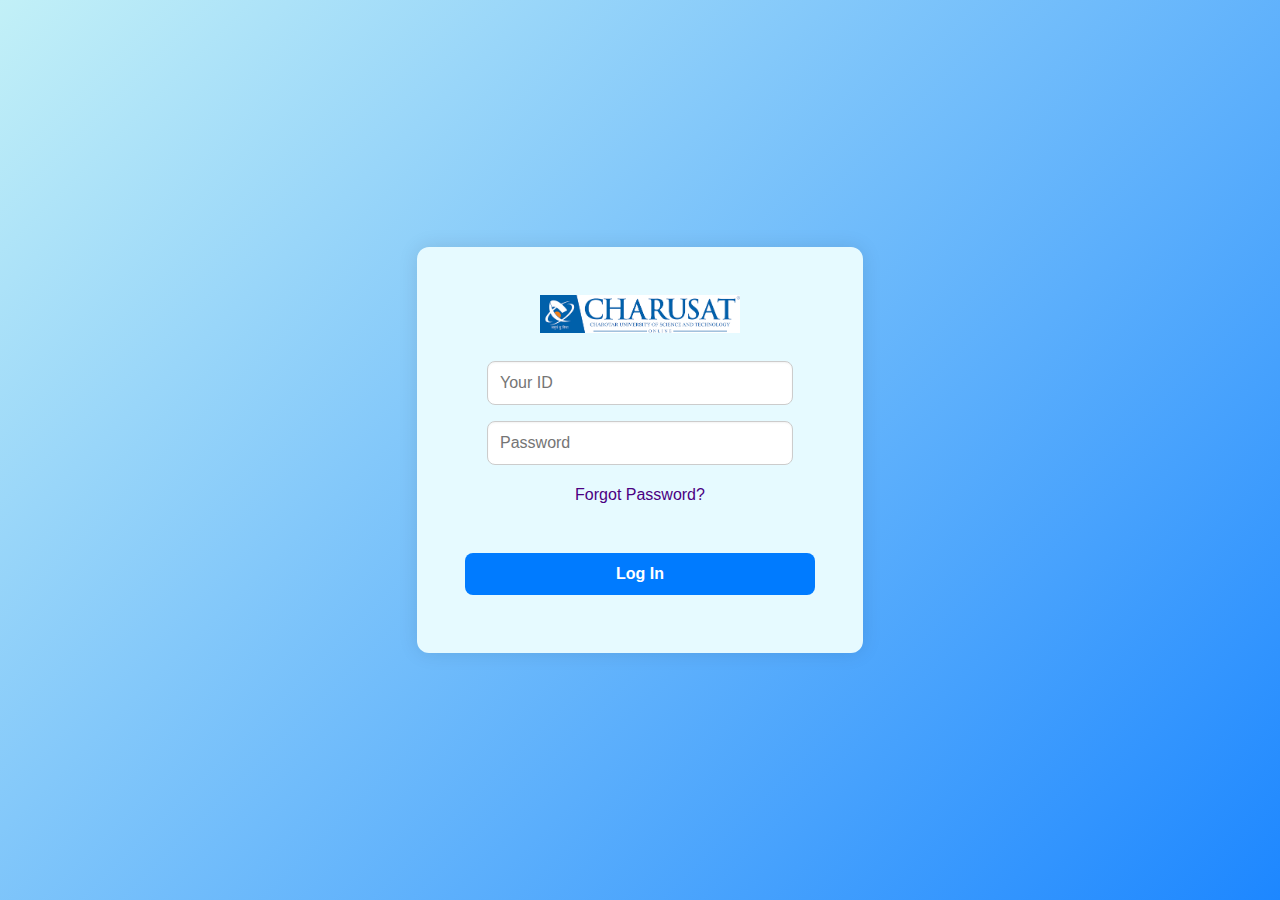
<file: index.html>
<!DOCTYPE html>
<html lang="en">
<head>
  <meta charset="UTF-8" />
  <meta name="viewport" content="width=device-width, initial-scale=1.0"/>
  <title>Student Portal - Login</title>
  <link rel="stylesheet" href="style.css">
</head>

<body class="login-body">

  <div class="login-container">
    
    <img src="logo.png" alt="Student Portal Logo"/>
    <form id="loginForm">
      <input type="text" id="userId" placeholder="Your ID" required /><br />
      <input type="password" id="password" placeholder="Password" required /><br />
      <div class="forgot">
        <a href="forgot password.html">Forgot Password?</a><br><br>
      </div>
      <button type="submit">Log In</button>
      <div id="errorMsg" style="color:red; margin-top:10px;"></div>
    </form>
 

  </div>
  
</body>
</html>
</file>
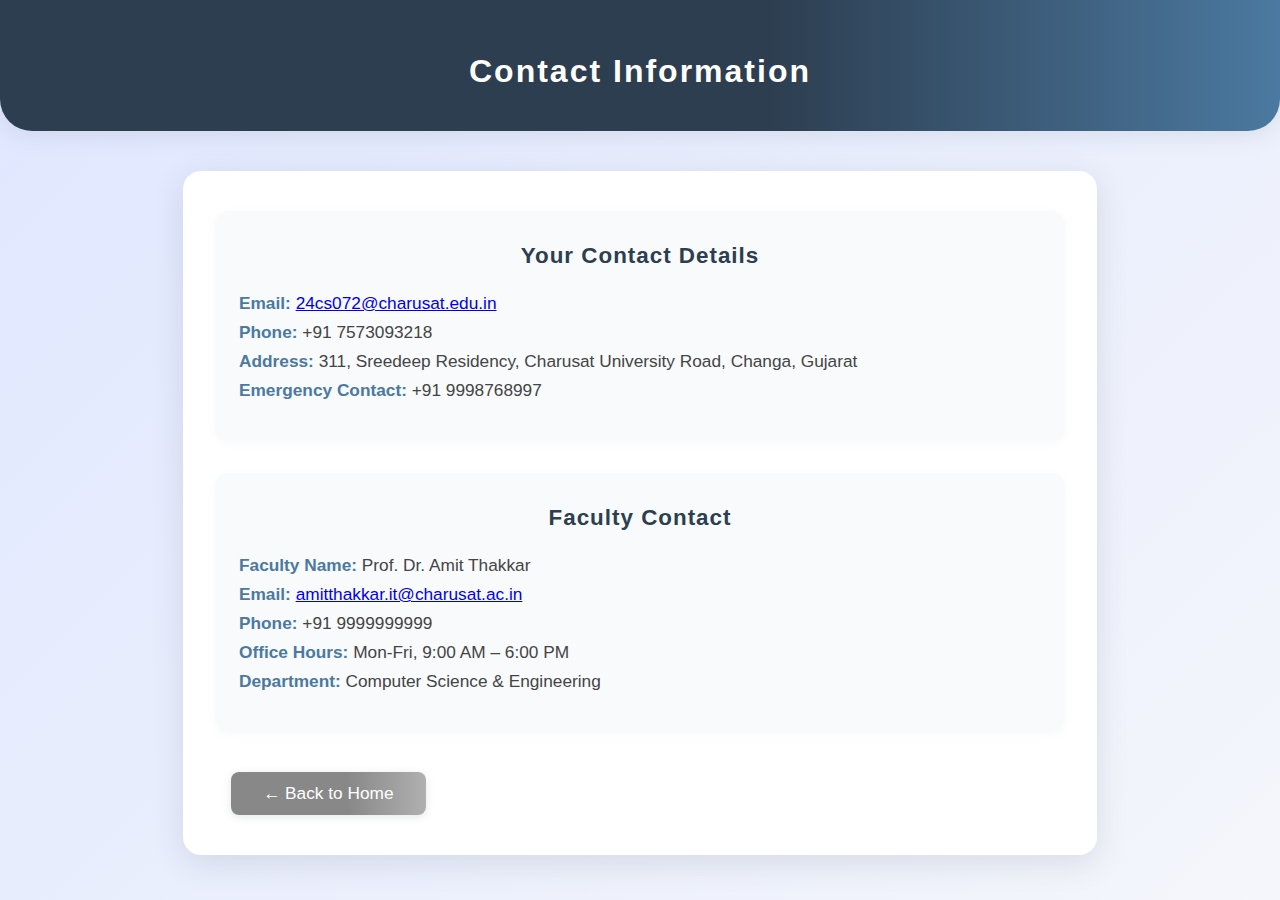
<file: contact.html>
<!DOCTYPE html>
<html lang="en">
<head>
    <meta charset="UTF-8">
    <title>Contact | Student Portal</title>
    <meta name="viewport" content="width=device-width, initial-scale=1.0">
    <link rel="stylesheet" href="style.css">
</head>
<body>
    <header>
        <h1>Contact Information</h1>
    </header>
    <div class="container">
        <div class="contact-card">
            <h2>Your Contact Details</h2>
            <p><strong>Email:</strong> <a href="mailto:24cs072@charusat.edu.in">24cs072@charusat.edu.in</a></p>
            <p><strong>Phone:</strong> +91 7573093218</p>
            <p><strong>Address:</strong> 311, Sreedeep Residency, Charusat University Road, Changa, Gujarat</p>
            <p><strong>Emergency Contact:</strong> +91 9998768997</p>
        </div>

        <div class="contact-card">
            <h2>Faculty Contact</h2>
            <p><strong>Faculty Name:</strong> Prof. Dr. Amit Thakkar</p>
            <p><strong>Email:</strong> <a href="mailto:amitthakkar.it@charusat.ac.in"> amitthakkar.it@charusat.ac.in</a></p>
            <p><strong>Phone:</strong> +91 9999999999</p>
            <p><strong>Office Hours:</strong> Mon-Fri, 9:00 AM – 6:00 PM</p>
            <p><strong>Department:</strong> Computer Science & Engineering</p>
        </div>

        <a href="home.html" class="btn back">&#8592; Back to Home</a>
    </div>
</body>
</html>
</file>
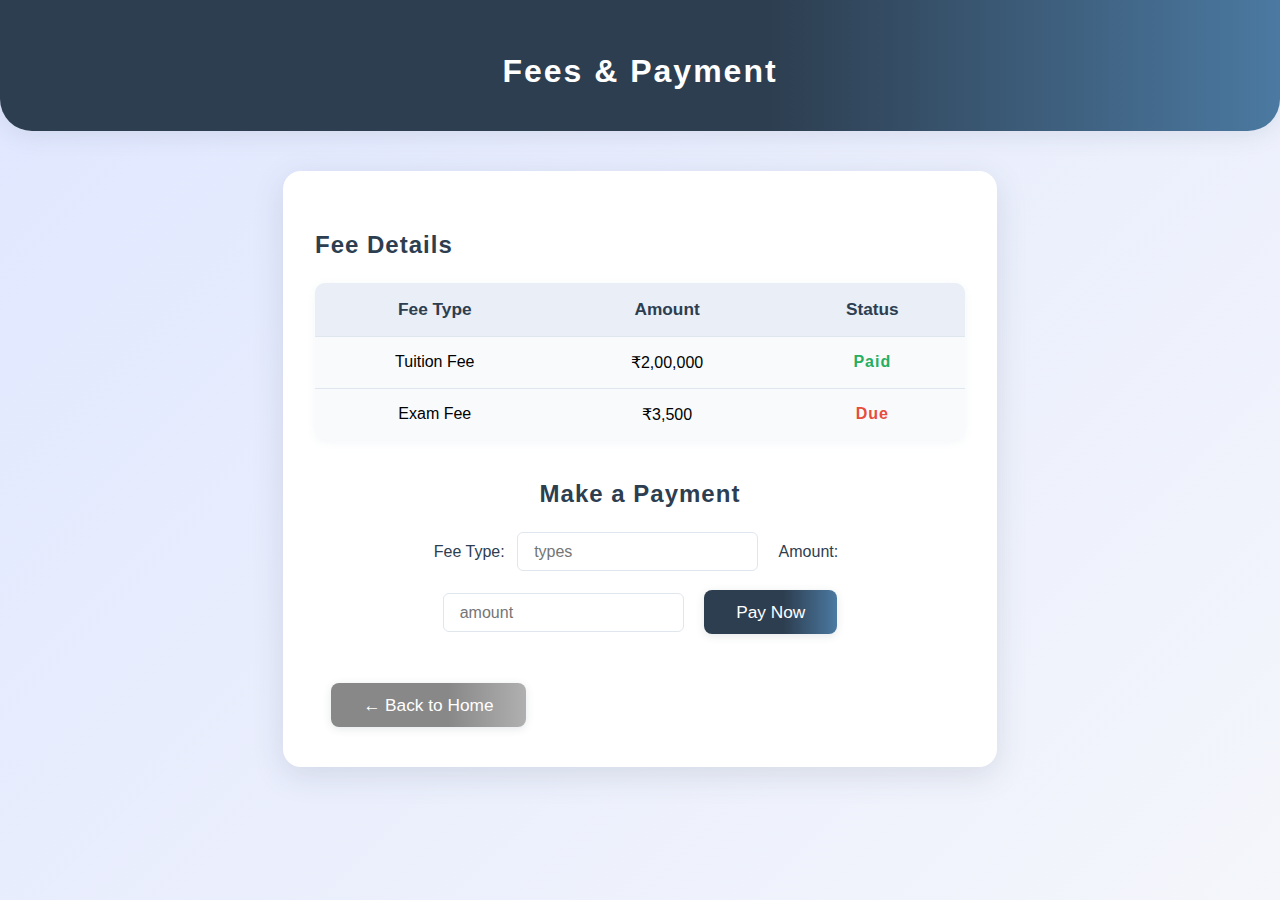
<file: fees.html>
<!DOCTYPE html>
<html lang="en">
<head>
    <meta charset="UTF-8">
    <title>Fees & Payment | Student Portal</title>
    <meta name="viewport" content="width=device-width, initial-scale=1.0">
    <style>
        body {
            min-height: 100vh;
            margin: 0;
            padding: 0;
            font-family: 'Segoe UI', Arial, sans-serif;
            background: linear-gradient(135deg, #e0e7ff 0%, #f4f6fb 100%);
        }
        header {
            background: linear-gradient(90deg, #2d3e50 60%, #4b79a1 100%);
            color: #fff;
            padding: 2rem 2rem 1.2rem 2rem;
            text-align: center;
            letter-spacing: 2px;
            border-bottom-left-radius: 32px;
            border-bottom-right-radius: 32px;
            box-shadow: 0 4px 24px rgba(44,62,80,0.10);
        }
        .container {
            max-width: 650px;
            margin: 2.5rem auto;
            background: #fff;
            border-radius: 18px;
            box-shadow: 0 8px 32px rgba(44,62,80,0.13);
            padding: 2.5rem 2rem 2rem 2rem;
        }
        h2 {
            color: #2d3e50;
            margin-bottom: 1.5rem;
            letter-spacing: 1px;
        }
        table {
            width: 100%;
            border-collapse: collapse;
            margin-bottom: 2.5rem;
            background: #f8fafc;
            border-radius: 10px;
            overflow: hidden;
            box-shadow: 0 2px 8px #e0e6ed60;
        }
        th, td {
            padding: 1rem 1.2rem;
            text-align: center;
            border-bottom: 1px solid #e0e6ed;
        }
        th {
            background: #e9eef7;
            color: #2d3e50;
            font-weight: 600;
            font-size: 1.08rem;
        }
        tr:last-child td {
            border-bottom: none;
        }
        tr:hover td {
            background: #f0f7ff;
            transition: background 0.2s;
        }
        .paid {
            color: #27ae60;
            font-weight: bold;
            letter-spacing: 1px;
        }
        .due {
            color: #e74c3c;
            font-weight: bold;
            letter-spacing: 1px;
        }
        .btn {
            background: linear-gradient(90deg, #2d3e50 60%, #4b79a1 100%);
            color: #fff;
            border: none;
            padding: 0.7rem 2rem;
            border-radius: 8px;
            cursor: pointer;
            font-size: 1.08rem;
            font-weight: 500;
            margin-top: 0.5rem;
            margin-bottom: 0.5rem;
            box-shadow: 0 2px 8px #2d3e5020;
            transition: background 0.2s, transform 0.2s;
            text-decoration: none;
            display: inline-block;
        }
        .btn:hover {
            background: linear-gradient(90deg, #1a2533 60%, #35506b 100%);
            transform: translateY(-2px) scale(1.03);
        }
        .btn.back {
            background: linear-gradient(90deg, #888 60%, #b0b0b0 100%);
            margin-left: 1rem;
        }
        .btn.back:hover {
            background: linear-gradient(90deg, #666 60%, #888 100%);
        }
        .payment-section {
            margin-bottom: 2rem;
            text-align: center;
        }
        .payment-section input[type="text"], .payment-section input[type="number"] {
            padding: 0.6rem 1rem;
            border-radius: 6px;
            border: 1px solid #e0e6ed;
            margin-right: 1rem;
            font-size: 1rem;
            margin-bottom: 0.7rem;
        }
        .payment-section label {
            font-weight: 500;
            color: #2d3e50;
            margin-right: 0.5rem;
        }
        @media (max-width: 600px) {
            .container {
                padding: 1rem 0.5rem;
            }
            .payment-section input[type="text"], .payment-section input[type="number"] {
                width: 100%;
                margin-bottom: 1rem;
            }
        }
    </style>
</head>
<body>
    <header>
        <h1>Fees & Payment</h1>
    </header>
    <div class="container">
        <h2>Fee Details</h2>
        <table>
            <thead>
                <tr>
                    <th>Fee Type</th>
                    <th>Amount</th>
                    <th>Status</th>
                </tr>
            </thead>
            <tbody>
                <tr>
                    <td>Tuition Fee</td>
                    <td>₹2,00,000</td>
                    <td class="paid">Paid</td>
                </tr>
                <tr>
                    <td>Exam Fee</td>
                    <td>₹3,500</td>
                    <td class="due">Due</td>
                </tr>
    
            </tbody>
        </table>
        <div class="payment-section">
            <h2>Make a Payment</h2>
            <form>
                <label for="feeType">Fee Type:</label>
                <input type="text" id="feeType" name="feeType" placeholder="types" required>
                <label for="amount">Amount:</label>
                <input type="number" id="amount" name="amount" placeholder="amount" required>
                <button type="submit" class="btn">Pay Now</button>
            </form>
        </div>
        <a href="home.html" class="btn back">&#8592; Back to Home</a>
    </div>
</file>
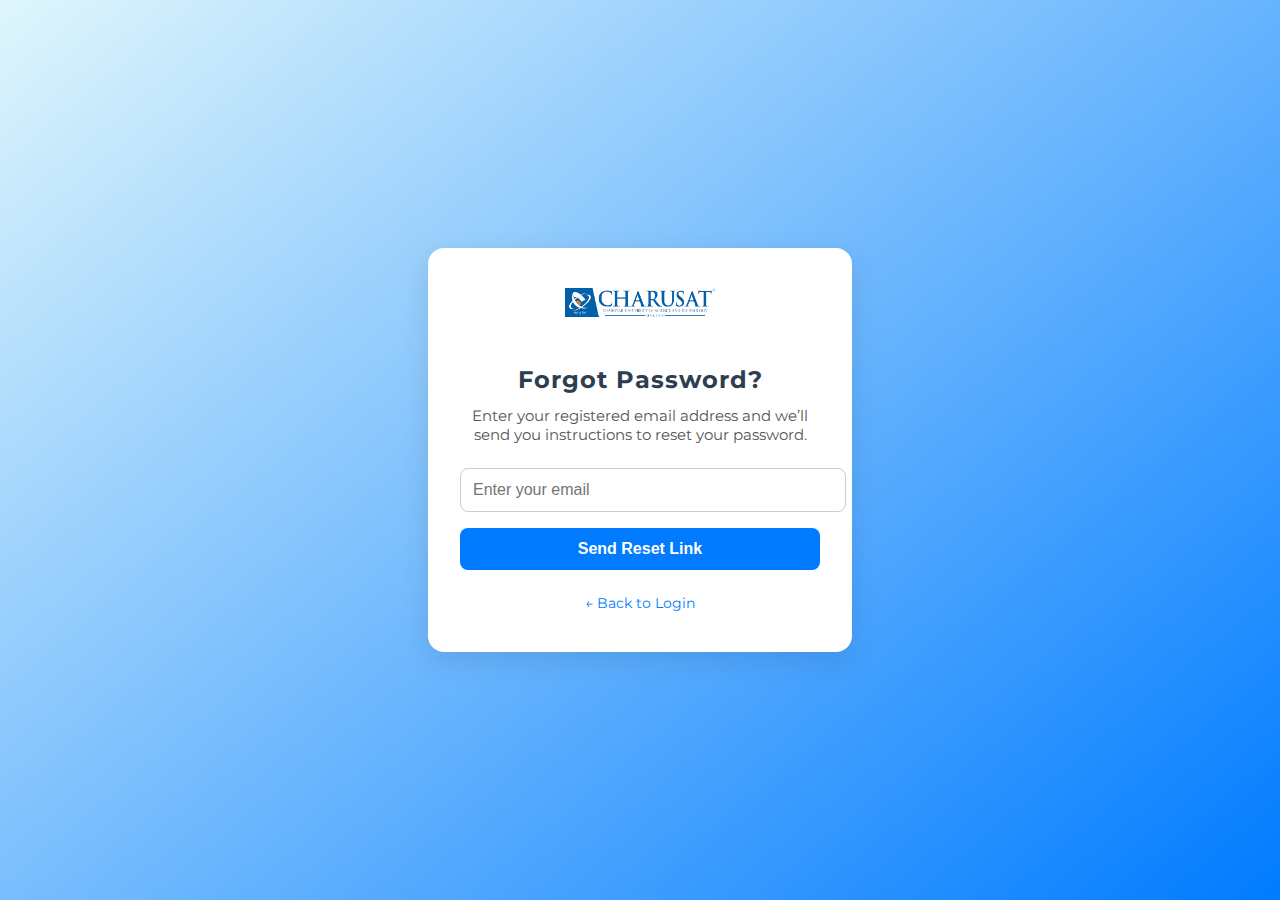
<file: forgot password.html>
<!DOCTYPE html>
<html lang="en">
<head>
  <meta charset="UTF-8" />
  <meta name="viewport" content="width=device-width, initial-scale=1.0"/>
  <title>Forgot Password - Student Portal</title>
  <link href="https://fonts.googleapis.com/css2?family=Montserrat:wght@500;700&display=swap" rel="stylesheet">
<link rel="stylesheet" href="style.css">
</head>
<body class="forgot-page">
  <div class="forgot-container">
    <img src="logo.png" alt="Student Portal Logo" class="forgot-logo"/>
    <h2>Forgot Password?</h2>
    <div class="forgot-desc">
      Enter your registered email address and we’ll send you instructions to reset your password.
    </div>
    <form id="forgotForm" autocomplete="off">
      <input type="email" id="email" placeholder="Enter your email" required />
      <button type="submit">Send Reset Link</button>
    </form>
    <div class="success-message" id="successMsg">A reset link has been sent to your email!</div>
    <div class="error-message" id="errorMsg">Please enter a valid email address.</div>
    <a href="index.html" class="back-link">&larr; Back to Login</a>
  </div>
  
</body>
</html>
</file>
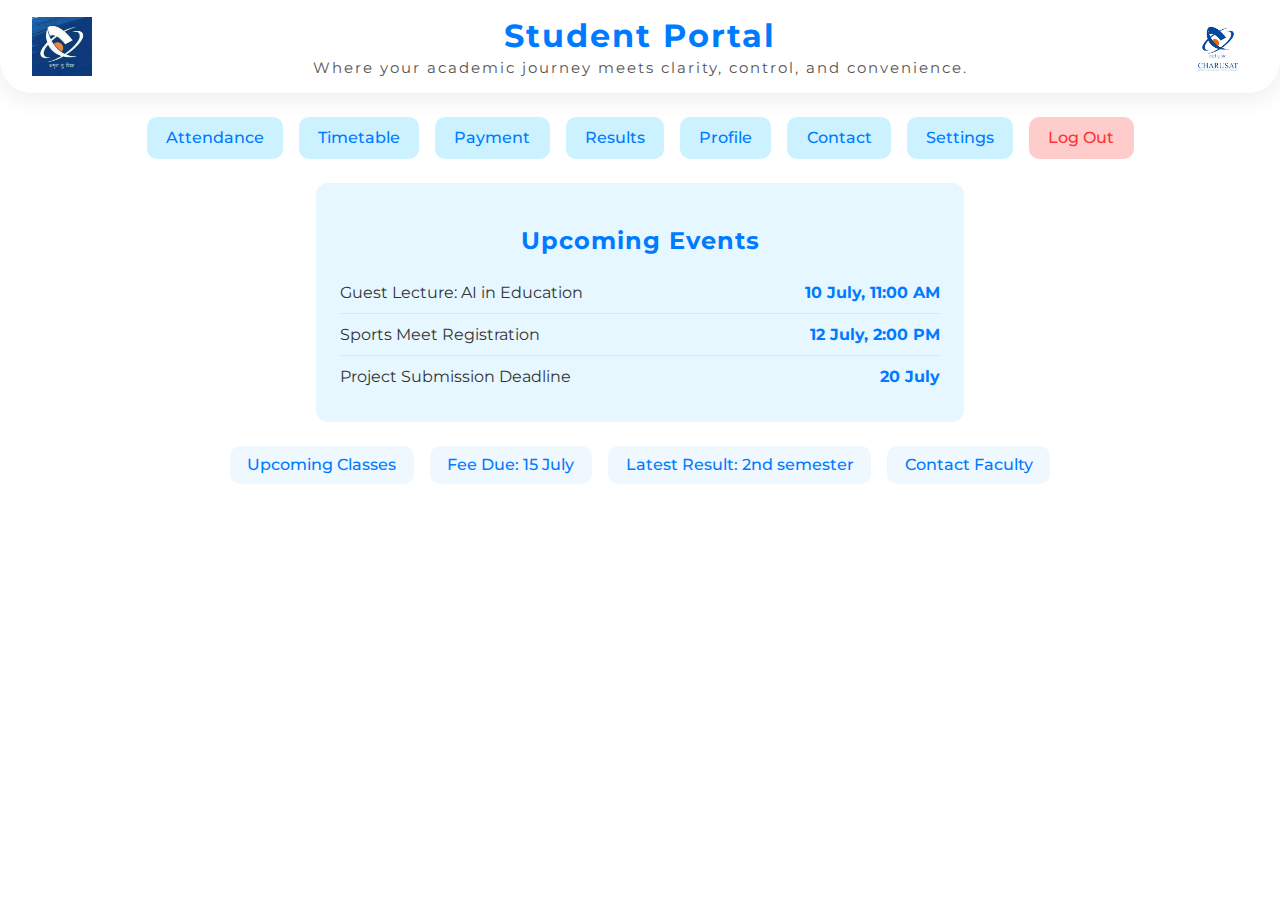
<file: home.html>
<!DOCTYPE html>
<html lang="en">
<head>
  <meta charset="UTF-8" />
  <meta name="viewport" content="width=device-width, initial-scale=1.0"/>
  <title>Student Portal - Home</title>
  <link href="https://fonts.googleapis.com/css2?family=Montserrat:wght@500;700&display=swap" rel="stylesheet">
  <link rel="stylesheet" href="style.css" />
</head>
<body class="home-page">
  <header class="home-header">
    <img src="logo2.jpeg" alt="Logo Left" class="logo-left">
    <div class="home-title">
      <h1>Student Portal</h1>
      <p>Where your academic journey meets clarity, control, and convenience.</p>
    </div>
    <img src="logo3.png" alt="Logo Right" class="logo-right">
  </header>

  <nav class="home-nav">
    <a href="attendance.html">Attendance</a>
    <a href="timetable.html">Timetable</a>
    <a href="fees.html">Payment</a>
    <a href="results.html">Results</a>
    <a href="profile.html">Profile</a>
    <a href="contact.html">Contact</a>
    <a href="setting.html">Settings</a>
    <a href="index.html" class="logout">Log Out</a>
  </nav>

  <section class="events">
    <h2>Upcoming Events</h2>
    <ul>
      <li><span>Guest Lecture: AI in Education</span><strong>10 July, 11:00 AM</strong></li>
      <li><span>Sports Meet Registration</span><strong>12 July, 2:00 PM</strong></li>
      <li><span>Project Submission Deadline</span><strong>20 July</strong></li>
    </ul>
  </section>

  <section class="quick-links">
    <a href="timetable.html">Upcoming Classes</a>
    <a href="fees.html">Fee Due: 15 July</a>
    <a href="results.html">Latest Result: 2nd semester</a>
    <a href="contact.html">Contact Faculty</a>
  </section>
</body>
</html>
</file>
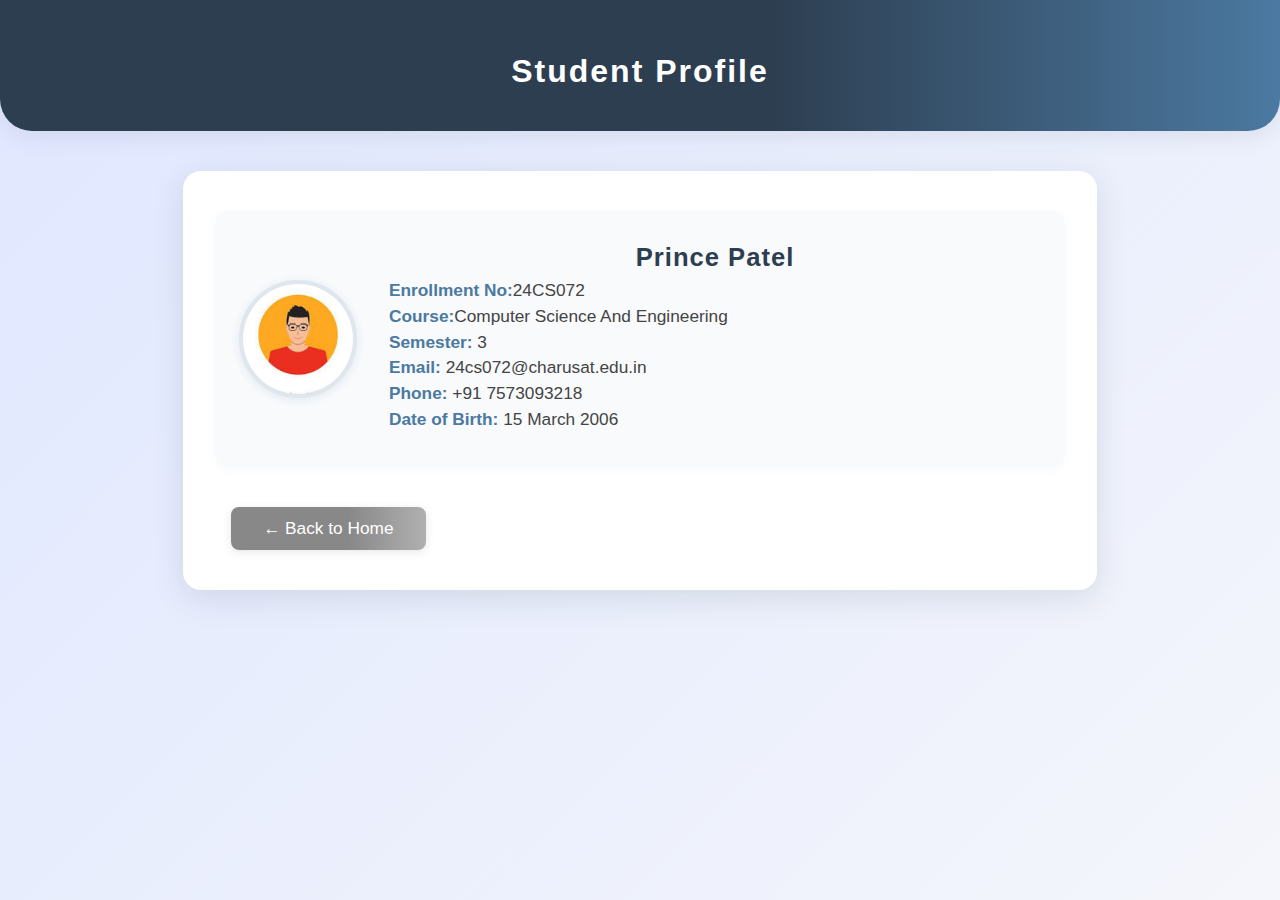
<file: profile.html>
<!DOCTYPE html>
<html lang="en">
<head>
    <meta charset="UTF-8">
    <title>Profile | Student Portal</title>
    <meta name="viewport" content="width=device-width, initial-scale=1.0">
   <link rel="stylesheet" href="style.css">
</head>
<body>
    <header>
        <h1>Student Profile</h1>
    </header>
    <div class="container">
        <div class="profile-card">
            <img src="[data-uri]" 
        alt="Profile Picture" 
        class="profile-pic"
        style="width:110px;height:110px;object-fit:cover;object-position:center;display:block;"
    >
    <div class="profile-info">
        <h2>Prince Patel</h2>
        <p><strong>Enrollment No:</strong>24CS072</p>
        <p><strong>Course:</strong>Computer Science And Engineering</p>
        <p><strong>Semester:</strong> 3</p>
        <p><strong>Email:</strong> 24cs072@charusat.edu.in</p>
        <p><strong>Phone:</strong> +91 7573093218</p>
        <p><strong>Date of Birth:</strong> 15 March 2006</p>
    </div>
</div>
<a href="home.html" class="btn back">&#8592; Back to Home</a>
</file>
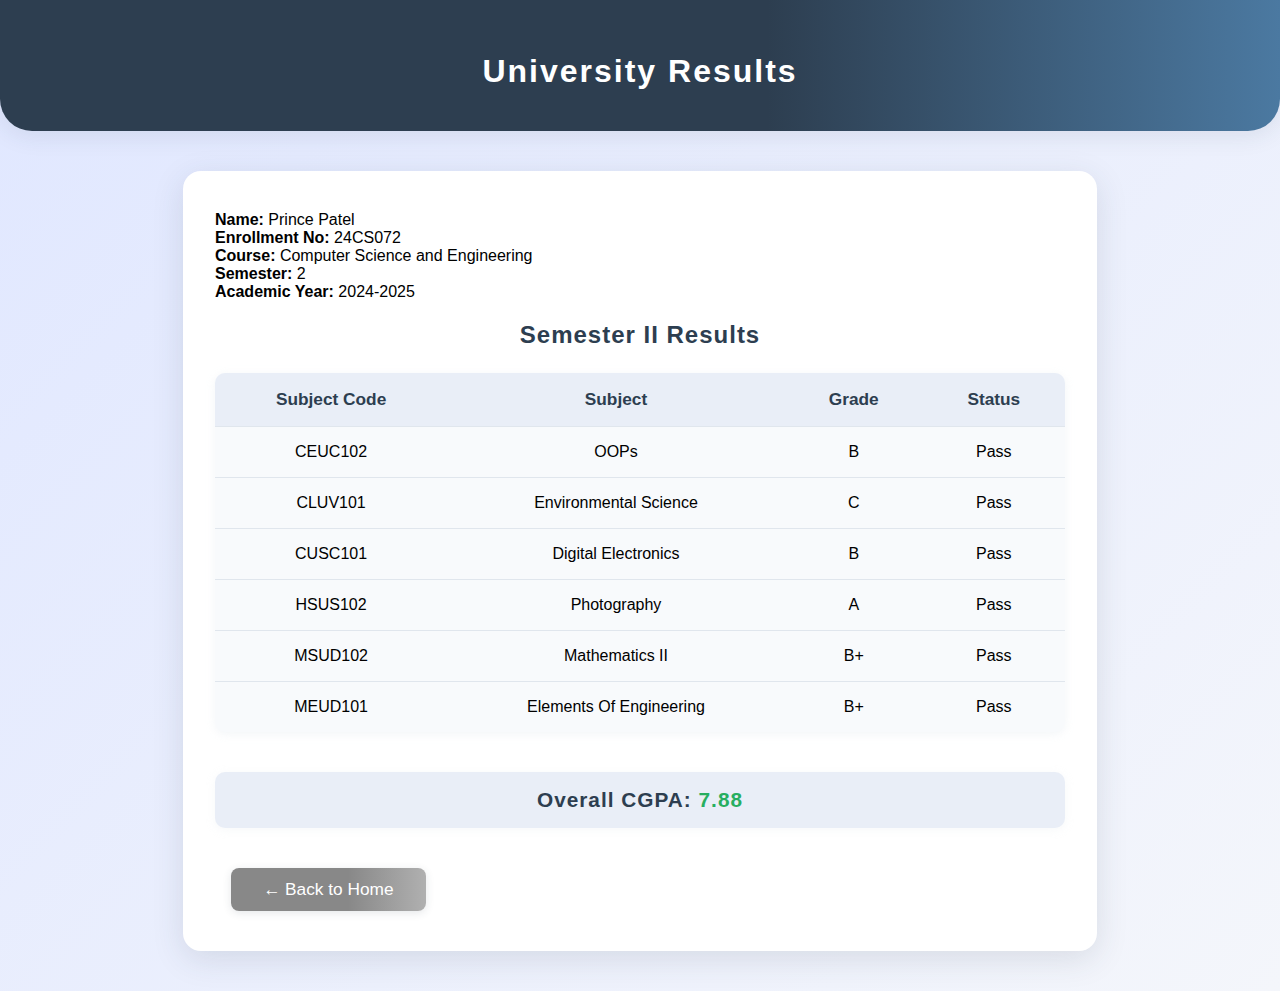
<file: results.html>
<!DOCTYPE html>
<html lang="en">
<head>
    <meta charset="UTF-8">
    <title>Results | Student Portal</title>
    <meta name="viewport" content="width=device-width, initial-scale=1.0">
    <link rel="stylesheet" href="style.css">
</head>
<body>
    <header>
        <h1>University Results</h1>
    </header>
    <div class="container">
        <div class="student-info">
            <div><strong>Name:</strong> Prince Patel</div>
            <div><strong>Enrollment No:</strong> 24CS072</div>
            <div><strong>Course:</strong> Computer Science and Engineering</div>
            <div><strong>Semester:</strong> 2</div>
            <div><strong>Academic Year:</strong> 2024-2025</div>
        </div>
        <h2>Semester II Results</h2>
        <table>
            <thead>
                <tr>
                    <th>Subject Code</th>
                    <th>Subject</th>
                    <th>Grade</th>
                    <th>Status</th>
                </tr>
            </thead>
            <tbody>
                <tr>
                    <td>CEUC102</td>
                    <td>OOPs</td>
                    <td class="grade">B</td>
                    <td class="pass">Pass</td>
                </tr>
                <tr>
                    <td>CLUV101</td>
                    <td>Environmental Science</td>
                    <td class="grade">C</td>
                    <td class="pass">Pass</td>
                </tr>
                <tr>
                    <td>CUSC101</td>
                    <td>Digital Electronics</td>
                    <td class="grade">B</td>
                    <td class="pass">Pass</td>
                </tr>
                <tr>
                    <td>HSUS102</td>
                    <td>Photography</td>
                    <td class="grade">A</td>
                    <td class="pass">Pass</td>
                </tr>
                <tr>
                    <td>MSUD102
                    <td>Mathematics II</td>
                    <td class="grade">B+</td>
                    <td class="pass">Pass</td>
                </tr>
                <tr>
                    <td>MEUD101</td>
                    <td>Elements Of Engineering</td>
                    <td class="grade">B+</td>
                    <td class="pass">Pass</td>
                </tr>
            </tbody>
        </table>
        <div class="cgpa-box">
            Overall CGPA: <span style="color:#27ae60;">7.88</span>
        </div>
        <a href="home.html" class="btn back">&#8592; Back to Home</a>
    </div>
</body>
</html>
</file>
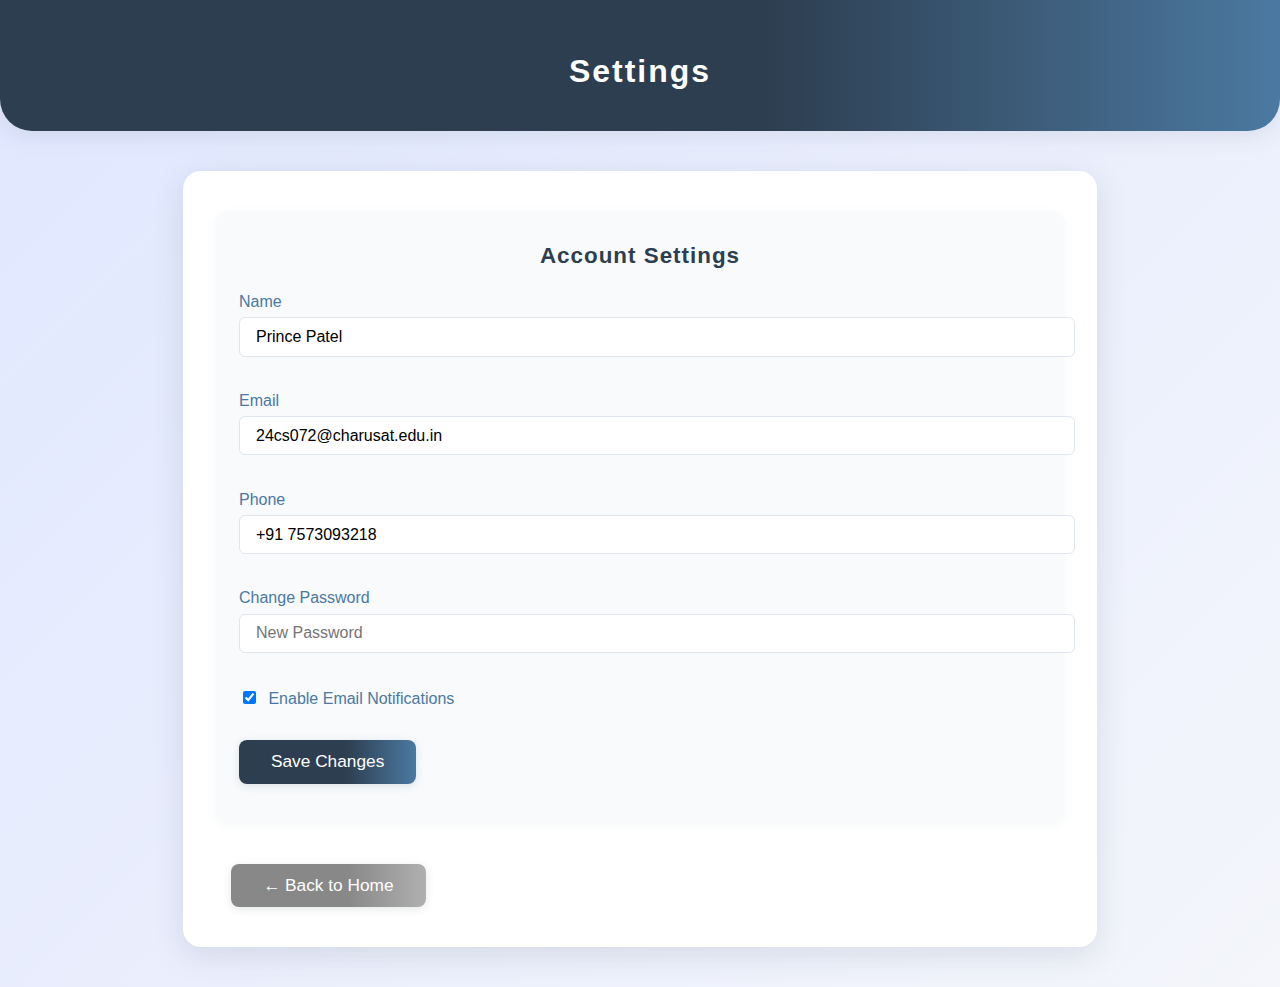
<file: setting.html>
<!DOCTYPE html>
<html lang="en">
<head>
    <meta charset="UTF-8">
    <title>Settings | Student Portal</title>
    <meta name="viewport" content="width=device-width, initial-scale=1.0">
    <link rel="stylesheet" href="style.css">
</head>
<body>
    <header>
        <h1>Settings</h1>
    </header>
    <div class="container">
        <form class="settings-card">
            <h2>Account Settings</h2>
            <div class="settings-group">
                <label for="name">Name</label>
                <input type="text" id="name" value="Prince Patel">
            </div>
            <div class="settings-group">
                <label for="email">Email</label>
                <input type="email" id="email" value="24cs072@charusat.edu.in">
            </div>
            <div class="settings-group">
                <label for="phone">Phone</label>
                <input type="tel" id="phone" value="+91 7573093218">
            </div>
            <div class="settings-group">
                <label for="password">Change Password</label>
                <input type="password" id="password" placeholder="New Password">
            </div>
            <div class="settings-group">
                <label>
                    <input type="checkbox" id="notifications" checked>
                    Enable Email Notifications
                </label>
            </div>
            <button type="submit" class="btn">Save Changes</button>
        </form>
        <a href="home.html" class="btn back">&#8592; Back to Home</a>
    </div>
</body>
</file>
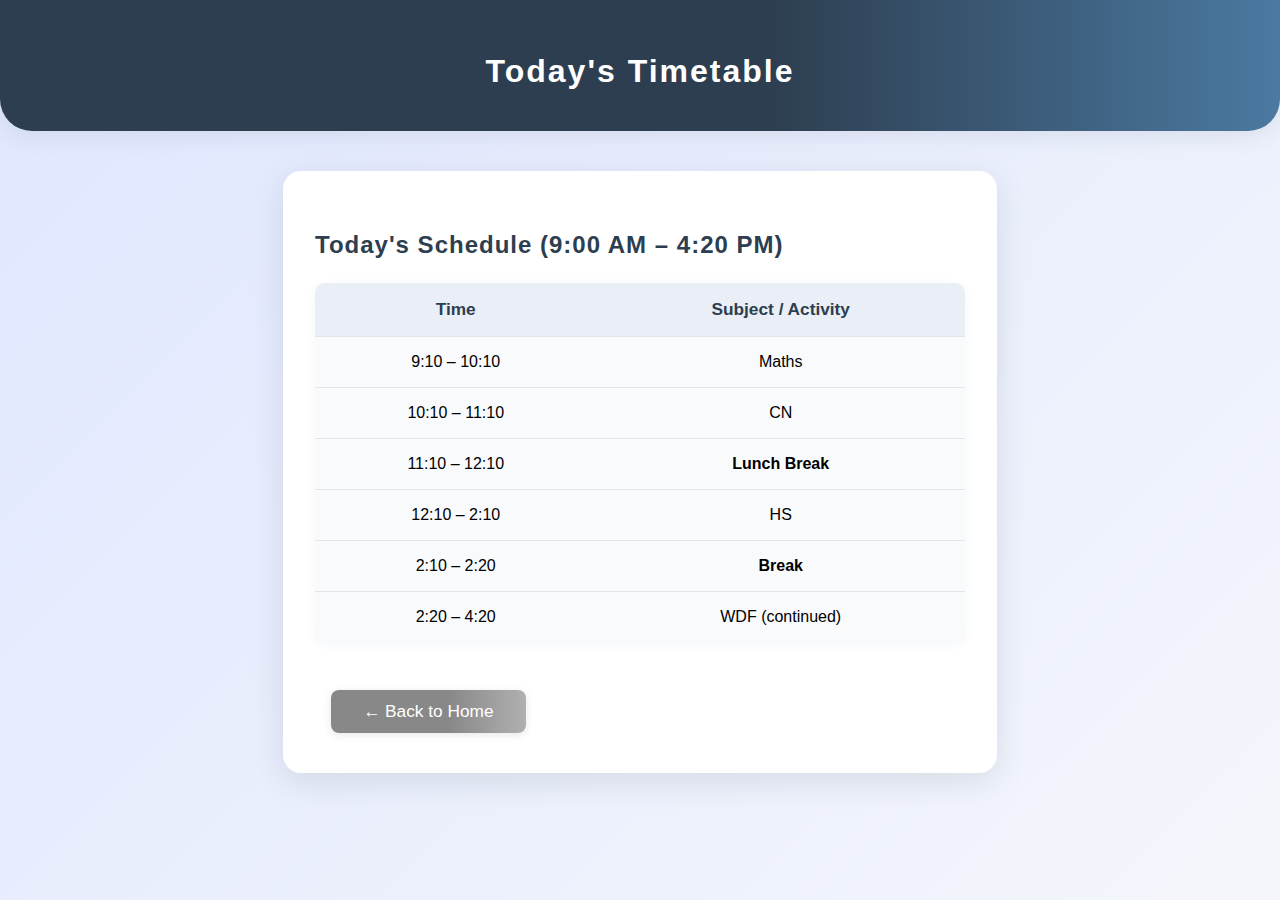
<file: timetable.html>
<!DOCTYPE html>
<html lang="en">
<head>
    <meta charset="UTF-8">
    <title>Timetable | Student Portal</title>
    <meta name="viewport" content="width=device-width, initial-scale=1.0">
    <style>
        body {
            min-height: 100vh;
            margin: 0;
            padding: 0;
            font-family: 'Segoe UI', Arial, sans-serif;
            background: linear-gradient(135deg, #e0e7ff 0%, #f4f6fb 100%);
        }
        header {
            background: linear-gradient(90deg, #2d3e50 60%, #4b79a1 100%);
            color: #fff;
            padding: 2rem 2rem 1.2rem 2rem;
            text-align: center;
            letter-spacing: 2px;
            border-bottom-left-radius: 32px;
            border-bottom-right-radius: 32px;
            box-shadow: 0 4px 24px rgba(44,62,80,0.10);
        }
        .container {
            max-width: 650px;
            margin: 2.5rem auto;
            background: #fff;
            border-radius: 18px;
            box-shadow: 0 8px 32px rgba(44,62,80,0.13);
            padding: 2.5rem 2rem 2rem 2rem;
        }
        h2 {
            color: #2d3e50;
            margin-bottom: 1.5rem;
            letter-spacing: 1px;
        }
        table {
            width: 100%;
            border-collapse: collapse;
            margin-bottom: 2.5rem;
            background: #f8fafc;
            border-radius: 10px;
            overflow: hidden;
            box-shadow: 0 2px 8px #e0e6ed60;
        }
        th, td {
            padding: 1rem 1.2rem;
            text-align: center;
            border-bottom: 1px solid #e0e6ed;
        }
        th {
            background: #e9eef7;
            color: #2d3e50;
            font-weight: 600;
            font-size: 1.08rem;
        }
        tr:last-child td {
            border-bottom: none;
        }
        tr:hover td {
            background: #f0f7ff;
            transition: background 0.2s;
        }
        .btn {
            background: linear-gradient(90deg, #2d3e50 60%, #4b79a1 100%);
            color: #fff;
            border: none;
            padding: 0.7rem 2rem;
            border-radius: 8px;
            cursor: pointer;
            font-size: 1.08rem;
            font-weight: 500;
            margin-top: 0.5rem;
            margin-bottom: 0.5rem;
            box-shadow: 0 2px 8px #2d3e5020;
            transition: background 0.2s, transform 0.2s;
            text-decoration: none;
            display: inline-block;
        }
        .btn:hover {
            background: linear-gradient(90deg, #1a2533 60%, #35506b 100%);
            transform: translateY(-2px) scale(1.03);
        }
        .btn.back {
            background: linear-gradient(90deg, #888 60%, #b0b0b0 100%);
            margin-left: 1rem;
        }
        .btn.back:hover {
            background: linear-gradient(90deg, #666 60%, #888 100%);
        }
        @media (max-width: 600px) {
            .container {
                padding: 1rem 0.5rem;
            }
        }
    </style>
</head>
<body>
    <header>
        <h1>Today's Timetable</h1>
    </header>
    <div class="container">
        <h2>Today's Schedule (9:00 AM – 4:20 PM)</h2>
        <table>
            <thead>
                <tr>
                    <th>Time</th>
                    <th>Subject / Activity</th>
                </tr>
            </thead>
            <tbody>
                <tr>
                    <td>9:10 – 10:10</td>
                    <td>Maths</td>
                </tr>
                <tr>
                    <td>10:10 – 11:10</td>
                    <td>CN</td>
                </tr>
                <tr>
                    <td>11:10 – 12:10</td>
                    <td><strong>Lunch Break</strong></td>
                </tr>
                <tr>
                    <td>12:10 – 2:10</td>
                    <td>HS</td>
                </tr>
                
                <tr>
                    <td>2:10 – 2:20</td>
                    <td><strong>Break</strong></td>
                </tr>
                <tr>
                    <td>2:20 – 4:20</td>
                    <td>WDF (continued)</td>
                </tr>
            </tbody>
        </table>
        <a href="home.html" class="btn back">&#8592; Back to Home</a>
    </div>
</body>
</html>
</file>
<file: style.css>
body {
    min-height: 100vh;
    margin: 0;
    padding: 0;
    font-family: 'Segoe UI', Arial, sans-serif;
    background: linear-gradient(135deg, #e0e7ff 0%, #f4f6fb 100%);
}
header {
    background: linear-gradient(90deg, #2d3e50 60%, #4b79a1 100%);
    color: #fff;
    padding: 2rem 2rem 1.2rem 2rem;
    text-align: center;
    letter-spacing: 2px;
    border-bottom-left-radius: 32px;
    border-bottom-right-radius: 32px;
    box-shadow: 0 4px 24px rgba(44,62,80,0.10);
}
.container {
    max-width: 850px;
    margin: 2.5rem auto;
    background: #fff;
    border-radius: 18px;
    box-shadow: 0 8px 32px rgba(44,62,80,0.13);
    padding: 2.5rem 2rem 2rem 2rem;
}
h2 {
    color: #2d3e50;
    margin-bottom: 1.5rem;
    letter-spacing: 1px;
    text-align: center;
}
table {
    width: 100%;
    border-collapse: collapse;
    margin-bottom: 2.5rem;
    background: #f8fafc;
    border-radius: 10px;
    overflow: hidden;
    box-shadow: 0 2px 8px #e0e6ed60;
}
th, td {
    padding: 1rem 1.2rem;
    text-align: center;
    border-bottom: 1px solid #e0e6ed;
}
th {
    background: #e9eef7;
    color: #2d3e50;
    font-weight: 600;
    font-size: 1.08rem;
}
tr:last-child td {
    border-bottom: none;
}
tr:hover td {
    background: #f0f7ff;
    transition: background 0.2s;
}
.present {
    color: #27ae60;
    font-weight: bold;
    letter-spacing: 1px;
}
.absent {
    color: #e74c3c;
    font-weight: bold;
    letter-spacing: 1px;
}
.cgpa-box {
    background: #e9eef7;
    color: #2d3e50;
    font-size: 1.3rem;
    font-weight: bold;
    border-radius: 10px;
    padding: 1rem 1.5rem;
    margin-bottom: 2rem;
    text-align: center;
    box-shadow: 0 2px 8px #e0e6ed40;
    letter-spacing: 1px;
}
.btn {
    background: linear-gradient(90deg, #2d3e50 60%, #4b79a1 100%);
    color: #fff;
    border: none;
    padding: 0.7rem 2rem;
    border-radius: 8px;
    cursor: pointer;
    font-size: 1.08rem;
    font-weight: 500;
    margin-top: 0.5rem;
    margin-bottom: 0.5rem;
    box-shadow: 0 2px 8px #2d3e5020;
    transition: background 0.2s, transform 0.2s;
    text-decoration: none;
    display: inline-block;
}
.btn:hover {
    background: linear-gradient(90deg, #1a2533 60%, #35506b 100%);
    transform: translateY(-2px) scale(1.03);
}
.btn.back {
    background: linear-gradient(90deg, #888 60%, #b0b0b0 100%);
    margin-left: 1rem;
}
.btn.back:hover {
    background: linear-gradient(90deg, #666 60%, #888 100%);
}
.profile-card {
    display: flex;
    align-items: center;
    gap: 2rem;
    background: #f8fafc;
    border-radius: 14px;
    box-shadow: 0 2px 8px #e0e6ed40;
    padding: 2rem 1.5rem;
    margin-bottom: 2rem;
}
.profile-pic {
    width: 110px;
    height: 110px;
    border-radius: 50%;
    object-fit: cover;
    object-position: center;
    border: 4px solid #e0e6ed;
    box-shadow: 0 2px 8px #4b79a120;
    background: #e0e6ed;
    display: block;
}
.profile-info {
    flex: 1;
}
.profile-info h2 {
    margin: 0 0 0.5rem 0;
    color: #2d3e50;
    font-size: 1.6rem;
    letter-spacing: 1px;
}
.profile-info p {
    margin: 0.3rem 0;
    color: #444;
    font-size: 1.08rem;
}
.profile-info strong {
    color: #4b79a1;
}
.contact-card, .settings-card {
    background: #f8fafc;
    border-radius: 14px;
    box-shadow: 0 2px 8px #e0e6ed40;
    padding: 2rem 1.5rem;
    margin-bottom: 2rem;
}
.contact-card h2, .settings-card h2 {
    margin-top: 0;
    color: #2d3e50;
    font-size: 1.4rem;
    letter-spacing: 1px;
}
.contact-card p, .settings-card p {
    margin: 0.5rem 0;
    color: #444;
    font-size: 1.08rem;
}
.contact-card strong, .settings-card strong {
    color: #4b79a1;
}
.settings-group {
    margin-bottom: 1.5rem;
}
.settings-group label {
    display: block;
    font-weight: 500;
    color: #4b79a1;
    margin-bottom: 0.4rem;
}
.settings-group input[type="text"],
.settings-group input[type="email"],
.settings-group input[type="password"],
.settings-group input[type="tel"] {
    width: 100%;
    padding: 0.6rem 1rem;
    border-radius: 6px;
    border: 1px solid #e0e6ed;
    font-size: 1rem;
    margin-bottom: 0.7rem;
}
.settings-group input[type="checkbox"] {
    margin-right: 0.5rem;
}
@media (max-width: 600px) {
    .container {
        padding: 1rem 0.5rem;
    }
    .profile-card {
        flex-direction: column;
        align-items: flex-start;
        gap: 1rem;
        padding: 1.2rem 0.7rem;
    }
    .profile-pic {
        margin-bottom: 1rem;
    }
    .contact-card, .settings-card {
        padding: 1.2rem 0.7rem;
    }
}

body.login-body {
    margin: 0;
    padding: 0;
    height: 100vh;
    display: flex;
    justify-content: center;  /* Center horizontally */
    align-items: center;      /* Center vertically */
    background: linear-gradient(135deg, #c2f0f7, #1d87ff);
    font-family: 'Segoe UI', Arial, sans-serif;
}

.login-container {
    background-color: #e6faff;
    border-radius: 12px;
    width: 1000px;
    box-shadow: 0 0 20px rgba(0, 0, 0, 0.1);
    padding: 3rem;
    width: 350px;
    text-align: center;
}

.login-container img {
    max-width: 200px;
    margin-bottom: 1rem;
}

.login-container input[type="text"],
.login-container input[type="password"] {
    width: 80%;
    padding: 0.75rem;
    margin: 0.5rem 0;
    border-radius: 8px;
    border: 1px solid #ccc;
    font-size: 1rem;
    box-shadow: inset 0 1px 2px rgba(0,0,0,0.05);
}

.login-container a {
    display: block;
    margin: 0.8rem 0;
    color: #4b0082;
    text-decoration: none;
    font-weight: 500;
}

.login-container a:hover {
    text-decoration: underline;
}

.login-container button {
    background-color: #007bff;
    color: #fff;
    border: none;
    padding: 0.75rem;
    width: 100%;
    border-radius: 8px;
    font-size: 1rem;
    font-weight: bold;
    cursor: pointer;
    transition: background 0.3s ease;
}

.login-container button:hover {
    background-color: #0056b3;
}


body.forgot-page {
    margin: 0;
    padding: 0;
    font-family: 'Montserrat', sans-serif;
    background: linear-gradient(140deg, #dff6fc, #007bff);
    height: 100vh;
    display: flex;
    justify-content: center;
    align-items: center;
}

.forgot-container {
    background-color: #ffffff;
    padding: 2.5rem 2rem;
    border-radius: 16px;
    box-shadow: 0 8px 28px rgba(0, 0, 0, 0.1);
    width: 360px;
    max-width: 90%;
    text-align: center;
}

.forgot-logo {
    max-width: 150px;
    margin-bottom: 1.5rem;
}

.forgot-container h2 {
    font-size: 1.5rem;
    color: #2c3e50;
    margin-bottom: 0.75rem;
}

.forgot-desc {
    font-size: 0.95rem;
    color: #555;
    margin-bottom: 1.5rem;
}

#forgotForm input[type="email"] {
    width: 100%;
    padding: 0.75rem;
    font-size: 1rem;
    border: 1px solid #ccc;
    border-radius: 8px;
    margin-bottom: 1rem;
}

#forgotForm button {
    width: 100%;
    padding: 0.75rem;
    font-size: 1rem;
    background-color: #007bff;
    color: #fff;
    border: none;
    border-radius: 8px;
    cursor: pointer;
    transition: background 0.3s ease;
    font-weight: 600;
}

#forgotForm button:hover {
    background-color: #0056b3;
}

.success-message, .error-message {
    display: none;
    margin-top: 1rem;
    font-size: 0.9rem;
}

.success-message {
    color: #28a745;
}

.error-message {
    color: #e74c3c;
}

.back-link {
    display: inline-block;
    margin-top: 1.5rem;
    font-size: 0.9rem;
    color: #007bff;
    text-decoration: none;
}

.back-link:hover {
    text-decoration: underline;
}


body.home-page {
  margin: 0;
  padding: 0;
  font-family: 'Montserrat', sans-serif;
  background: #fff;
  color: #333;
  text-align: center;
}

.home-header {
  display: flex;
  align-items: center;
  justify-content: space-between;
  padding: 1rem 2rem;
  background: #fff;
}

.logo-left,
.logo-right {
  width: 60px;
  height: auto;
}

.home-title h1 {
  margin: 0;
  font-size: 2rem;
  color: #007bff;
}

.home-title p {
  margin: 0.2rem 0 0;
  font-size: 0.95rem;
  color: #555;
}

.home-nav {
  display: flex;
  flex-wrap: wrap;
  justify-content: center;
  gap: 1rem;
  margin: 1.5rem 0;
}

.home-nav a {
  padding: 0.7rem 1.2rem;
  background: #ccf2ff;
  color: #007bff;
  border-radius: 10px;
  text-decoration: none;
  font-weight: 500;
  transition: 0.2s ease;
}

.home-nav a.logout {
  background: #ffcccc;
  color: #ff3333;
}

.home-nav a:hover {
  background: #b3e6ff;
}

.events {
  background: #e6f7ff;
  padding: 1.5rem;
  margin: 1.5rem auto;
  max-width: 600px;
  border-radius: 12px;
  text-align: left;
}

.events h2 {
  color: #007bff;
  margin-bottom: 1rem;
}

.events ul {
  list-style: none;
  padding: 0;
  margin: 0;
}

.events li {
  display: flex;
  justify-content: space-between;
  padding: 0.7rem 0;
  border-bottom: 1px solid #d0ecfa;
  color: #333;
}

.events li:last-child {
  border-bottom: none;
}

.events li strong {
  color: #007bff;
}

.quick-links {
  display: flex;
  flex-wrap: wrap;
  justify-content: center;
  gap: 1rem;
  margin-bottom: 2rem;
}

.quick-links a {
  padding: 0.6rem 1.1rem;
  background: #f0f8ff;
  color: #007bff;
  border-radius: 10px;
  text-decoration: none;
  font-weight: 500;
  transition: background 0.2s ease;
}

.quick-links a:hover {
  background: #e0f2ff;
}
</file>
